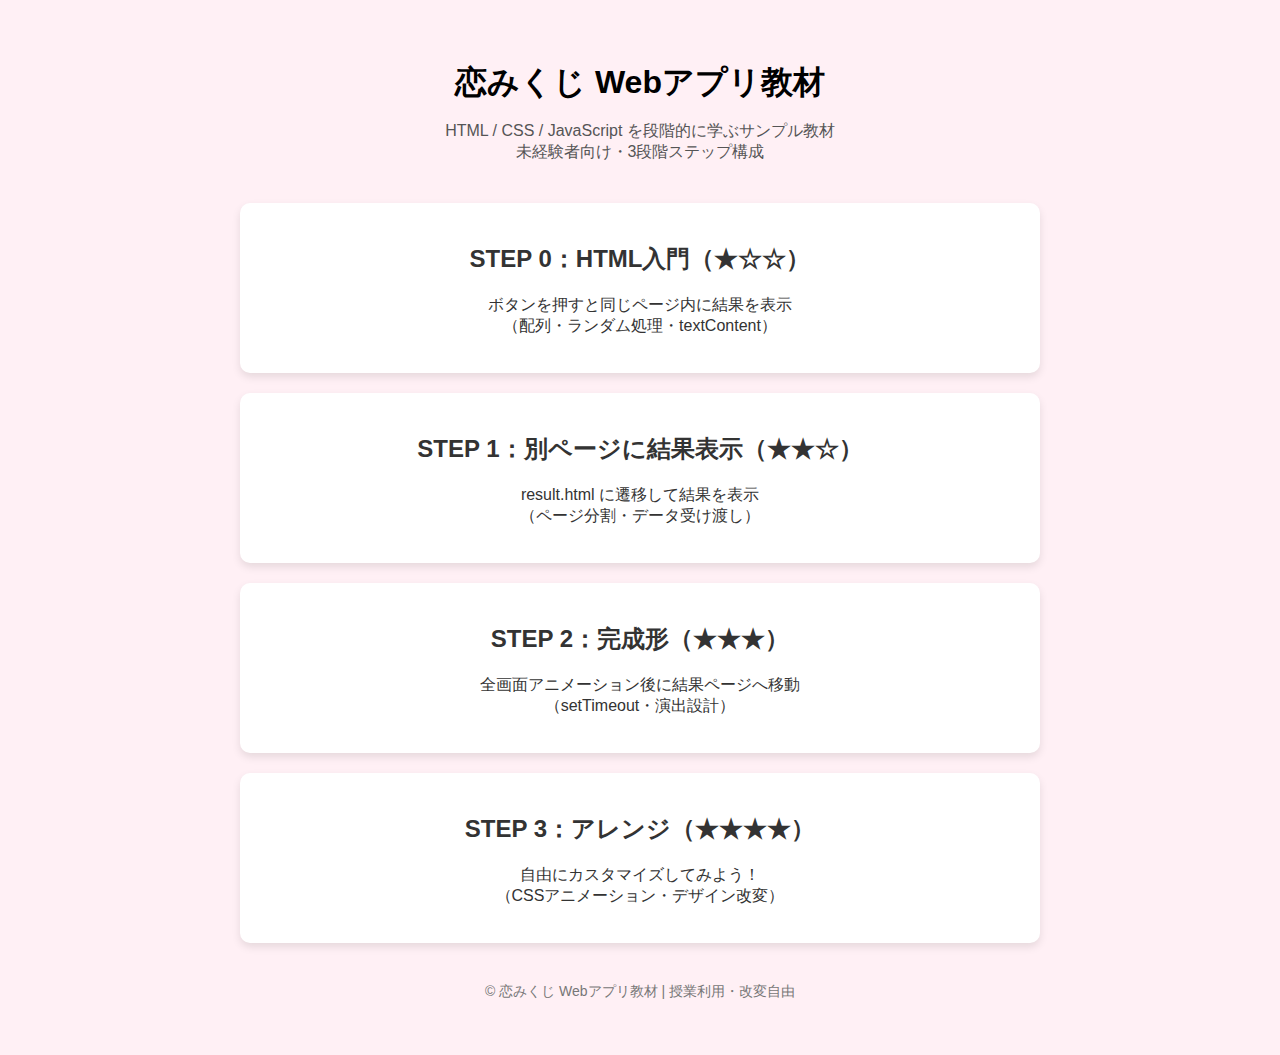
<file: index.html>
<!DOCTYPE html>
<html lang="ja">
<head>
  <meta charset="UTF-8">
  <title>恋みくじ Webアプリ教材</title>
  <link rel="stylesheet" href="style.css">
</head>
<body>

  <div class="container">
    <h1>恋みくじ Webアプリ教材</h1>
    <p class="subtitle">
      HTML / CSS / JavaScript を段階的に学ぶサンプル教材<br>
      未経験者向け・3段階ステップ構成
    </p>

    <ul class="step-list">
      <li>
        <a href="step0/index.html">
          <h2>STEP 0：HTML入門（★☆☆）</h2>
          <p>
            ボタンを押すと同じページ内に結果を表示<br>
            （配列・ランダム処理・textContent）
          </p>
        </a>
      </li>

      <li>
        <a href="step1/index.html">
          <h2>STEP 1：別ページに結果表示（★★☆）</h2>
          <p>
            result.html に遷移して結果を表示<br>
            （ページ分割・データ受け渡し）
          </p>
        </a>
      </li>

      <li>
        <a href="step2/index.html">
          <h2>STEP 2：完成形（★★★）</h2>
          <p>
            全画面アニメーション後に結果ページへ移動<br>
            （setTimeout・演出設計）
          </p>
        </a>
      </li>

      <li>
        <a href="step3/index.html">
          <h2>STEP 3：アレンジ（★★★★）</h2>
          <p>
            自由にカスタマイズしてみよう！<br>
            （CSSアニメーション・デザイン改変）
          </p>
        </a>
      </li>
    </ul>

    <footer>
      <p>© 恋みくじ Webアプリ教材 | 授業利用・改変自由</p>
    </footer>
  </div>

</body>
</html>
</file>
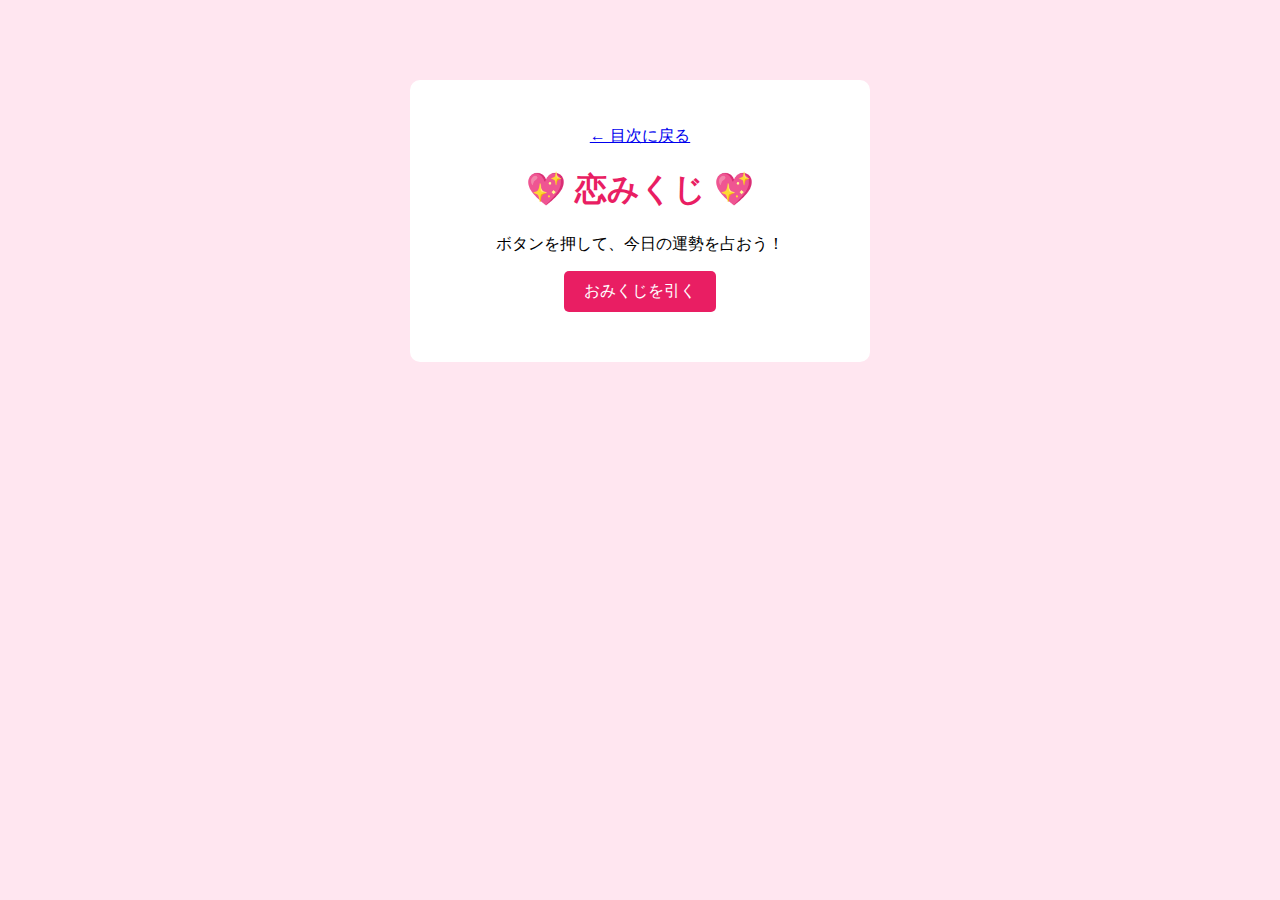
<file: step0/index.html>
<!DOCTYPE html>
<html lang="ja">
<head>
  <meta charset="UTF-8">
  <title>恋みくじ</title>
  <link rel="stylesheet" href="style.css">
</head>
<body>

  <div class="container">
    <p class="back-link">
      <a href="../index.html">← 目次に戻る</a>
    </p>
    <h1>💖 恋みくじ 💖</h1>
    <p>ボタンを押して、今日の運勢を占おう！</p>

    <button id="drawBtn">おみくじを引く</button>

    <div id="result" class="result">
      <!-- 結果がここに表示される -->
    </div>
  </div>

  <script src="script.js"></script>
</body>
</html>
</file>
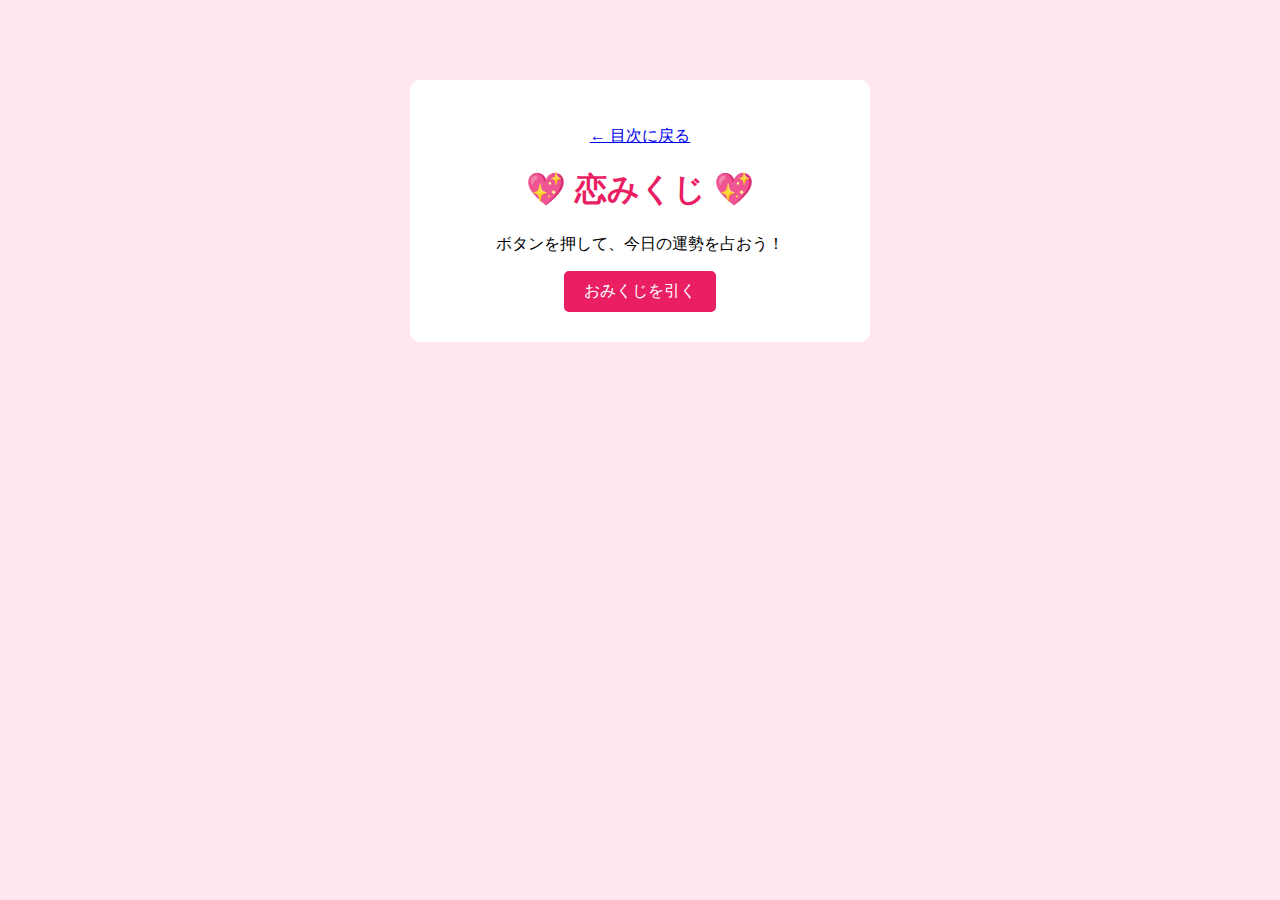
<file: step1/index.html>
<!DOCTYPE html>
<html lang="ja">
<head>
  <meta charset="UTF-8">
  <title>恋みくじ</title>
  <link rel="stylesheet" href="style.css">
</head>
<body>

  <div class="container">
    <p class="back-link">
      <a href="../index.html">← 目次に戻る</a>
    </p>

    <h1>💖 恋みくじ 💖</h1>
    <p>ボタンを押して、今日の運勢を占おう！</p>

    <button id="drawBtn">おみくじを引く</button>

    <!-- アニメーション表示エリア -->
    <div id="animation" class="animation hidden">
      シャカシャカ…🔮
    </div>
  </div>

  <script src="script.js"></script>
</body>
</html>
</file>
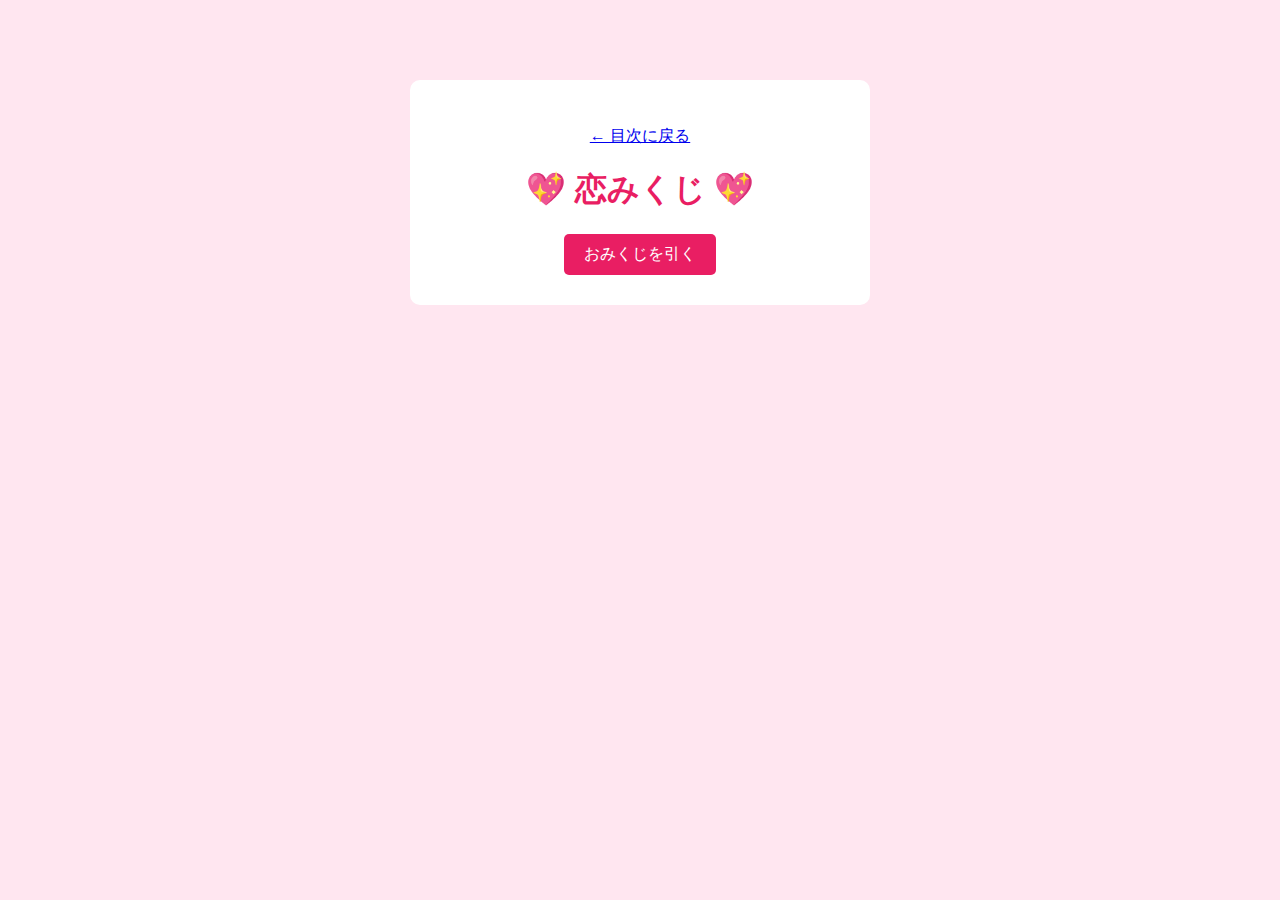
<file: step2/index.html>
<!DOCTYPE html>
<html lang="ja">
<head>
  <meta charset="UTF-8">
  <title>恋みくじ</title>
  <link rel="stylesheet" href="style.css">
</head>
<body>

  <div class="container">
    <p class="back-link">
      <a href="../index.html">← 目次に戻る</a>
    </p>

    <h1>💖 恋みくじ 💖</h1>
    <button id="drawBtn">おみくじを引く</button>
  </div>

  <!-- 全画面アニメーション -->
  <div id="overlay" class="overlay hidden">
    <div class="animation-text">
      おみくじ中…
    </div>
  </div>

  <script src="script.js"></script>
</body>
</html>
</file>
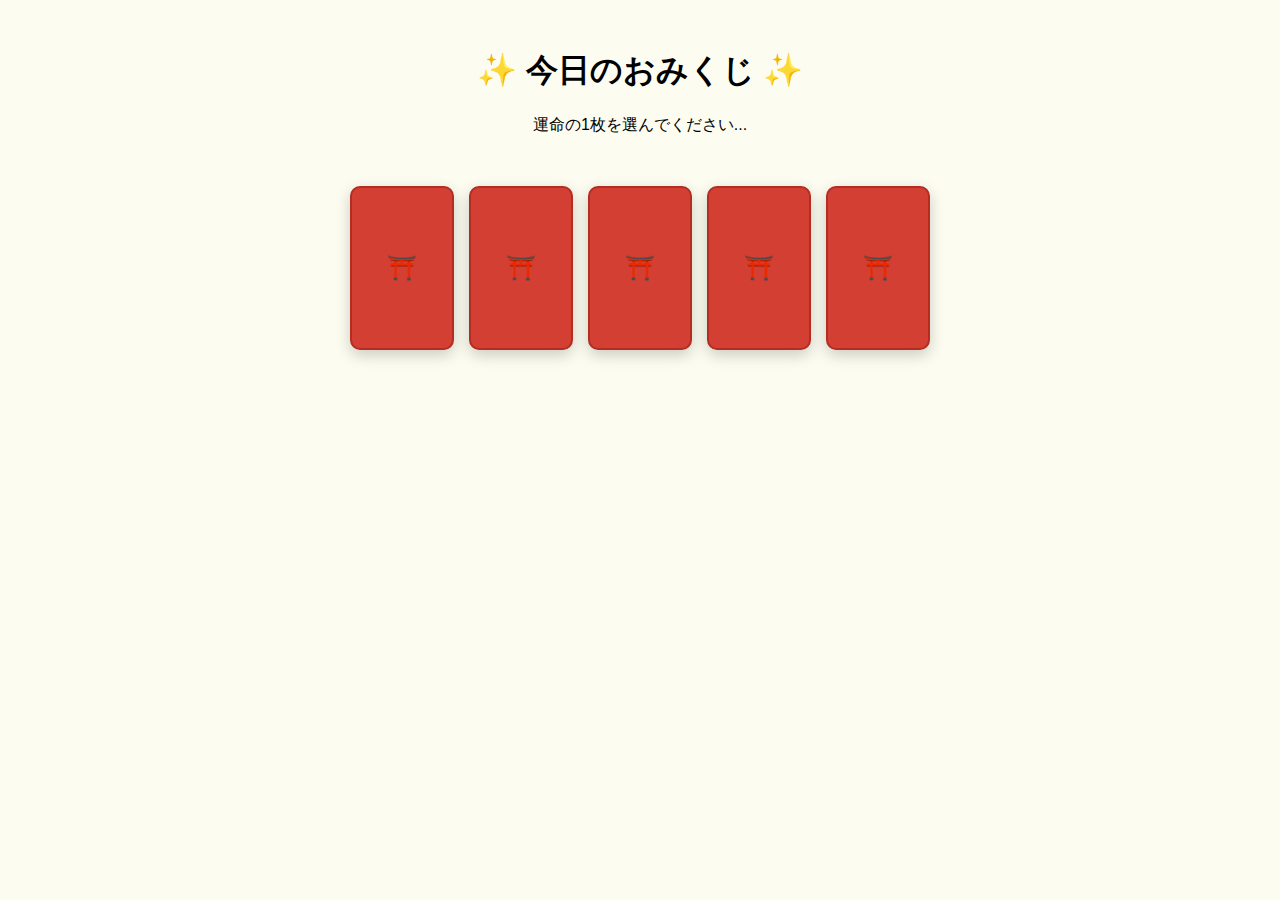
<file: step3/index.html>
<!DOCTYPE html>
<html lang="ja">
<head>
    <meta charset="UTF-8">
    <meta name="viewport" content="width=device-width, initial-scale=1.0">
    <title>今日のおみくじ</title>
    <link rel="stylesheet" href="style.css">
</head>
<body>

    <h1>✨ 今日のおみくじ ✨</h1>
    <p>運命の1枚を選んでください...</p>

    <div class="card-container" id="card-container">
        <div class="card" onclick="startDraw()">⛩️</div>
        <div class="card" onclick="startDraw()">⛩️</div>
        <div class="card" onclick="startDraw()">⛩️</div>
        <div class="card" onclick="startDraw()">⛩️</div>
        <div class="card" onclick="startDraw()">⛩️</div>
    </div>

    <div id="animation-overlay">
        <div class="shaking-box">🎋</div>
        <h2>おみくじを振っています...</h2>
    </div>

    <div id="result-area">
        <div class="luck-rank" id="luck-rank"></div>
        <p id="luck-message"></p>
        <button class="btn-retry" onclick="resetGame()">もう一度ひく</button>
    </div>

    <script src="script.js"></script>
</body>
</html>
</file>
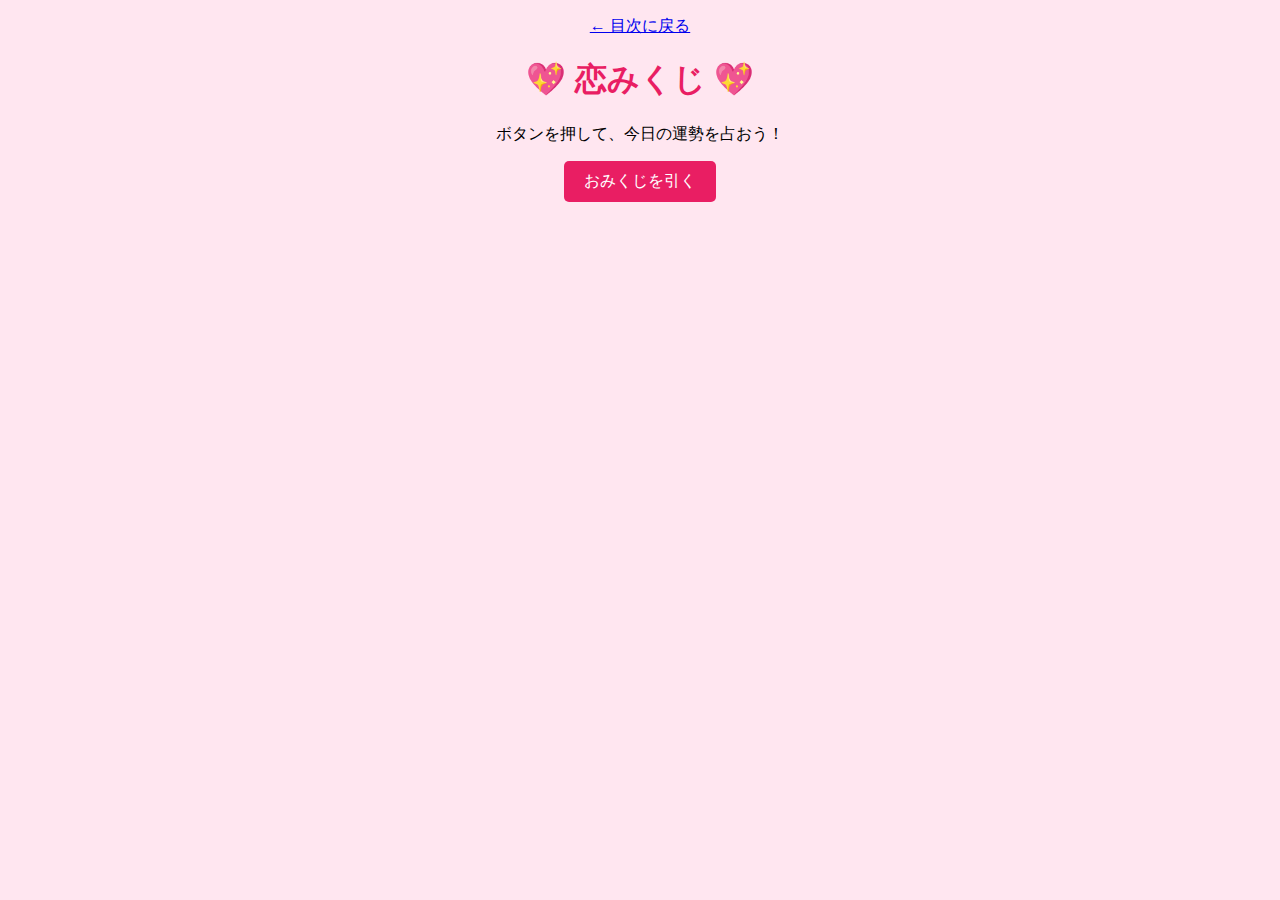
<file: step0/index2.html>
<!DOCTYPE html>
<html lang="ja">
<head>
  <meta charset="UTF-8">
  <title>恋みくじ</title>
  <link rel="stylesheet" href="style2.css">
</head>
<body>

    <p class="back-link">
      <a href="../index.html">← 目次に戻る</a>
    </p>
    <h1>💖 恋みくじ 💖</h1>
    <p>ボタンを押して、今日の運勢を占おう！</p>

    <button id="drawBtn">おみくじを引く</button>

    <div id="result" class="result">
      <!-- 結果がここに表示される -->
    </div>

  <script src="script.js"></script>
</body>
</html>
</file>
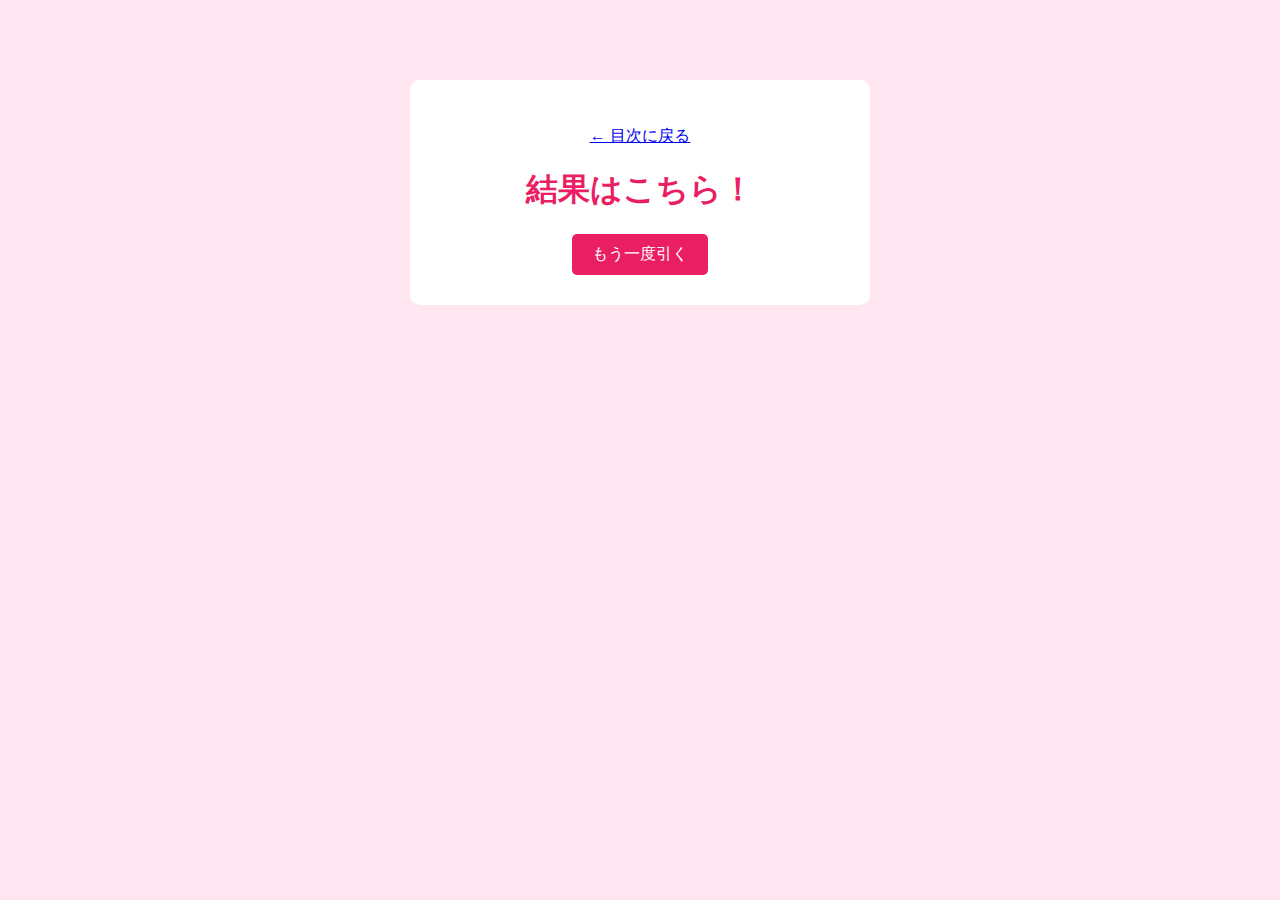
<file: step1/result.html>
<!DOCTYPE html>
<html lang="ja">
<head>
  <meta charset="UTF-8">
  <title>結果</title>
  <link rel="stylesheet" href="style.css">
</head>
<body>

  <div class="container">
    <p class="back-link">
      <a href="../index.html">← 目次に戻る</a>
    </p>

    <h1>結果はこちら！</h1>

    <div id="result" class="result"></div>

    <button onclick="location.href='index.html'">
      もう一度引く
    </button>
  </div>

  <script>
    // URLから結果を取得
    const params = new URLSearchParams(location.search);
    const fortune = params.get("fortune");

    document.getElementById("result").textContent = fortune;
  </script>
</body>
</html>
</file>
<file: style.css>
body {
  margin: 0;
  font-family: sans-serif;
  background-color: #fff0f5;
}

.container {
  max-width: 800px;
  margin: 0 auto;
  padding: 40px 20px;
  text-align: center;
}

h1 {
  margin-bottom: 10px;
}

.subtitle {
  color: #555;
  margin-bottom: 40px;
}

.step-list {
  list-style: none;
  padding: 0;
}

.step-list li {
  margin-bottom: 20px;
}

.step-list a {
  display: block;
  padding: 20px;
  text-decoration: none;
  background-color: #ffffff;
  border-radius: 10px;
  color: #333;
  box-shadow: 0 4px 8px rgba(0, 0, 0, 0.1);
  transition: transform 0.2s;
}

.step-list a:hover {
  transform: scale(1.02);
}

footer {
  margin-top: 40px;
  font-size: 14px;
  color: #777;
}
</file>
<file: step0/style.css>
body {
  background-color: #ffe6f0;
  font-family: "Arial", sans-serif;
}

.container {
  width: 400px;
  margin: 80px auto;
  padding: 30px;
  background-color: #ffffff;
  text-align: center;
  border-radius: 10px;
}

h1 {
  color: #e91e63;
}

button {
  padding: 10px 20px;
  font-size: 16px;
  background-color: #e91e63;
  color: #ffffff;
  border: none;
  border-radius: 5px;
  cursor: pointer;
}

button:hover {
  background-color: #c2185b;
}

.result {
  margin-top: 20px;
  font-size: 18px;
}
</file>
<file: step1/style.css>
body {
  background-color: #ffe6f0;
  font-family: Arial, sans-serif;
}

.container {
  width: 400px;
  margin: 80px auto;
  padding: 30px;
  background-color: #ffffff;
  text-align: center;
  border-radius: 10px;
}

h1 {
  color: #e91e63;
}

button {
  padding: 10px 20px;
  font-size: 16px;
  background-color: #e91e63;
  color: white;
  border: none;
  border-radius: 5px;
}

.result {
  font-size: 20px;
  margin: 20px 0;
}

/* アニメーション用 */
.animation {
  margin-top: 20px;
  font-size: 18px;
  animation: shake 0.5s infinite;
}

.hidden {
  display: none;
}

@keyframes shake {
  0% { transform: rotate(0deg); }
  25% { transform: rotate(5deg); }
  50% { transform: rotate(0deg); }
  75% { transform: rotate(-5deg); }
  100% { transform: rotate(0deg); }
}
</file>
<file: step2/style.css>
body {
  background-color: #ffe6f0;
  font-family: Arial, sans-serif;
}

.container {
  width: 400px;
  margin: 80px auto;
  padding: 30px;
  background-color: #ffffff;
  text-align: center;
  border-radius: 10px;
}

h1 {
  color: #e91e63;
}

button {
  padding: 10px 20px;
  font-size: 16px;
  background-color: #e91e63;
  color: white;
  border: none;
  border-radius: 5px;
}

.result {
  font-size: 20px;
  margin: 20px 0;
}

/* 全画面オーバーレイ */
.overlay {
  position: fixed;
  top: 0;
  left: 0;
  width: 100%;
  height: 100%;
  background-color: #ffb6c1;
  display: flex;
  justify-content: center;
  align-items: center;
  z-index: 1000;
}

/* 非表示 */
.hidden {
  display: none;
}

/* アニメーション文字 */
.animation-text {
  font-size: 32px;
  color: white;
  animation: zoom 1s infinite;
}

/* アニメーション定義 */
@keyframes zoom {
  0% { transform: scale(1); }
  50% { transform: scale(1.2); }
  100% { transform: scale(1); }
}
</file>
<file: step3/style.css>
body { font-family: 'Helvetica Neue', Arial, sans-serif; text-align: center; background: #fdfcf0; padding: 20px; overflow-x: hidden; }

/* カードのスタイル */
.card-container { display: flex; justify-content: center; gap: 15px; flex-wrap: wrap; margin-top: 50px; }
.card {
    width: 100px; height: 160px; background: #d43f33; color: white;
    display: flex; align-items: center; justify-content: center;
    border-radius: 10px; cursor: pointer; font-size: 24px;
    transition: transform 0.3s; box-shadow: 0 5px 15px rgba(0,0,0,0.2);
    border: 2px solid #b32d22;
}
.card:hover { transform: translateY(-15px) rotate(2deg); background: #e74c3c; }

/* --- 全画面アニメーション用のオーバーレイ --- */
#animation-overlay {
    position: fixed; top: 0; left: 0; width: 100%; height: 100%;
    background: rgba(255, 255, 255, 0.95);
    display: none; /* 初期は非表示 */
    flex-direction: column; align-items: center; justify-content: center;
    z-index: 1000;
}

/* 紙吹雪の破片 */
.confetti {
    position: fixed;
    width: 10px;
    height: 10px;
    background-color: #f00;
    top: -20px;
    z-index: 2000;
    pointer-events: none; /* クリックを邪魔しない */
    animation: fall linear forwards;
}

@keyframes fall {
    to {
        transform: translateY(100vh) rotate(720deg);
    }
}

/* 大吉専用のテキストアニメーション */
.luck-rank.special {
    color: #ffca28; /* ゴールド */
    text-shadow: 0 0 15px rgba(255, 202, 40, 0.8);
    font-size: 80px;
    animation: bounce 0.5s infinite alternate;
}

@keyframes bounce {
    from { transform: scale(1); }
    to { transform: scale(1.1); }
}

/* 画面を暗くするオーバーレイ */
.dark-mode {
    position: fixed;
    top: 0; left: 0; width: 100vw; height: 100vh;
    background: rgba(0, 0, 0, 0.7);
    z-index: 50; /* 結果表示より下、背景より上 */
    pointer-events: none;
    animation: fadeIn 2s forwards;
}

/* どんよりした雲 */
.cloud {
    position: absolute;
    font-size: 100px;
    filter: grayscale(1) brightness(0.5);
    opacity: 0.8;
    z-index: 60;
    pointer-events: none;
    animation: drift linear infinite;
}

@keyframes drift {
    from { transform: translateX(-150px); }
    to { transform: translateX(110vw); }
}

/* 凶のテキストスタイル */
.luck-rank.bad {
    color: #4834d4; /* 深い青紫 */
    text-shadow: 0 0 10px #000;
    animation: shake 0.2s infinite; /* 小刻みに震える */
}

/* ぐるぐる回るおみくじ筒のイメージ（CSSアニメ） */
.shaking-box {
    font-size: 80px;
    animation: shake 0.5s infinite;
}

@keyframes shake {
    0% { transform: rotate(0deg); }
    25% { transform: rotate(10deg); }
    50% { transform: rotate(0deg); }
    75% { transform: rotate(-10deg); }
    100% { transform: rotate(0deg); }
}

/* 結果エリア */
#result-area { display: none; margin-top: 50px; animation: popIn 0.6s cubic-bezier(0.175, 0.885, 0.32, 1.275); }
@keyframes popIn { from { transform: scale(0.5); opacity: 0; } to { transform: scale(1); opacity: 1; } }

.luck-rank { font-size: 48px; color: #d43f33; margin-bottom: 10px; }
.btn-retry { margin-top: 30px; padding: 12px 30px; background: #333; color: #fff; border: none; border-radius: 25px; cursor: pointer; }
</file>
<file: step0/style2.css>
body {
  text-align: center;
  background-color: #ffe6f0;
  font-family: "Arial", sans-serif;
}

h1 {
  color: #e91e63;
}

button {
  padding: 10px 20px;
  font-size: 16px;
  background-color: #e91e63;
  color: #ffffff;
  border: none;
  border-radius: 5px;
  cursor: pointer;
}

button:hover {
  background-color: #c2185b;
}

.result {
  margin-top: 20px;
  font-size: 18px;
}
</file>
